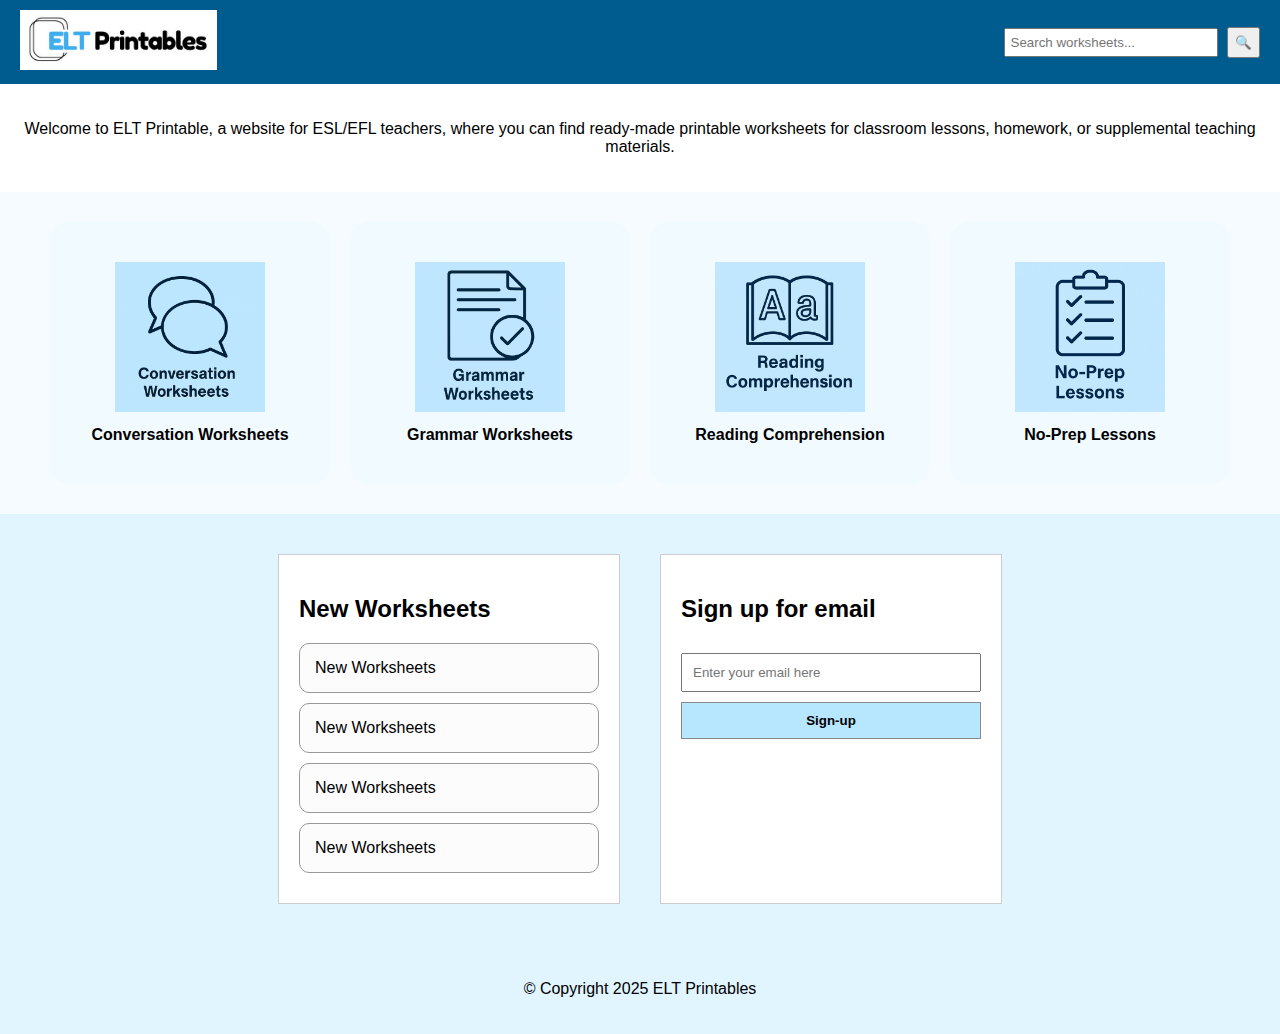
<file: index.html>
<!DOCTYPE html>
<html lang="en">
  <head>
    <meta charset="UTF-8" />
    <meta name="viewport" content="width=device-width, initial-scale=1.0" />
    <title>ELT Printables</title>
    <link rel="stylesheet" href="styles-home.css" />
  </head>
  <body>
    <!-- Header with Logo and Search -->
    <header class="site-header">
      <div class="logo">
        <img
          src="assets/images/eltprintables-logo.jpeg"
          alt="ELT Printables Logo"
        />
      </div>
      <div class="search-bar">
        <input type="text" placeholder="Search worksheets..." />
        <button>🔍</button>
      </div>
    </header>

    <!-- Welcome Text -->
    <section class="intro">
      <p>
        Welcome to ELT Printable, a website for ESL/EFL teachers, where you can
        find ready-made printable worksheets for classroom lessons, homework, or
        supplemental teaching materials.
      </p>
    </section>

    <!-- Categories -->
    <section class="categories">
      <div class="category">
        <a href="conversation/conversation.html"
          ><img
            src="assets/images/conversation-worksheets.png"
            alt="Conversation Worksheets"
        /></a>
        <a href="conversation/conversation.html">Conversation Worksheets</a>
      </div>
      <div class="category">
        <a href="grammar/grammar.html"
          ><img
            src="assets/images/grammar-worksheets.png"
            alt="Grammar Worksheets"
        /></a>
        <a href="grammar/grammar.html">Grammar Worksheets</a>
      </div>
      <div class="category">
        <a href="reading-comprehension/reading-comprehension.html"
          ><img
            src="assets/images/reading-comprehension.png"
            alt="Reading Worksheets"
        /></a>
        <a href="reading-comprehension/reading-comprehension.html"
          >Reading Comprehension</a
        >
      </div>
      <div class="category">
        <a href="no-prep/no-prep.html"
          ><img src="assets/images/no-prep-lessons.png" alt="No-Prep Lessons"
        /></a>
        <a href="no-prep/no-prep.html">No-Prep Lessons</a>
      </div>
    </section>

    <!-- New Worksheets + Email Signup -->
    <section class="main-content">
      <div class="new-worksheets">
        <h2>New Worksheets</h2>
        <div class="worksheet-card">New Worksheets</div>
        <div class="worksheet-card">New Worksheets</div>
        <div class="worksheet-card">New Worksheets</div>
        <div class="worksheet-card">New Worksheets</div>
      </div>

      <div class="email-signup">
        <h2>Sign up for email</h2>
        <input type="email" placeholder="Enter your email here" />
        <button>Sign-up</button>
      </div>
    </section>

    <!-- Footer -->
    <footer>
      <p>© Copyright 2025 ELT Printables</p>
    </footer>
  </body>
</html>
</file>
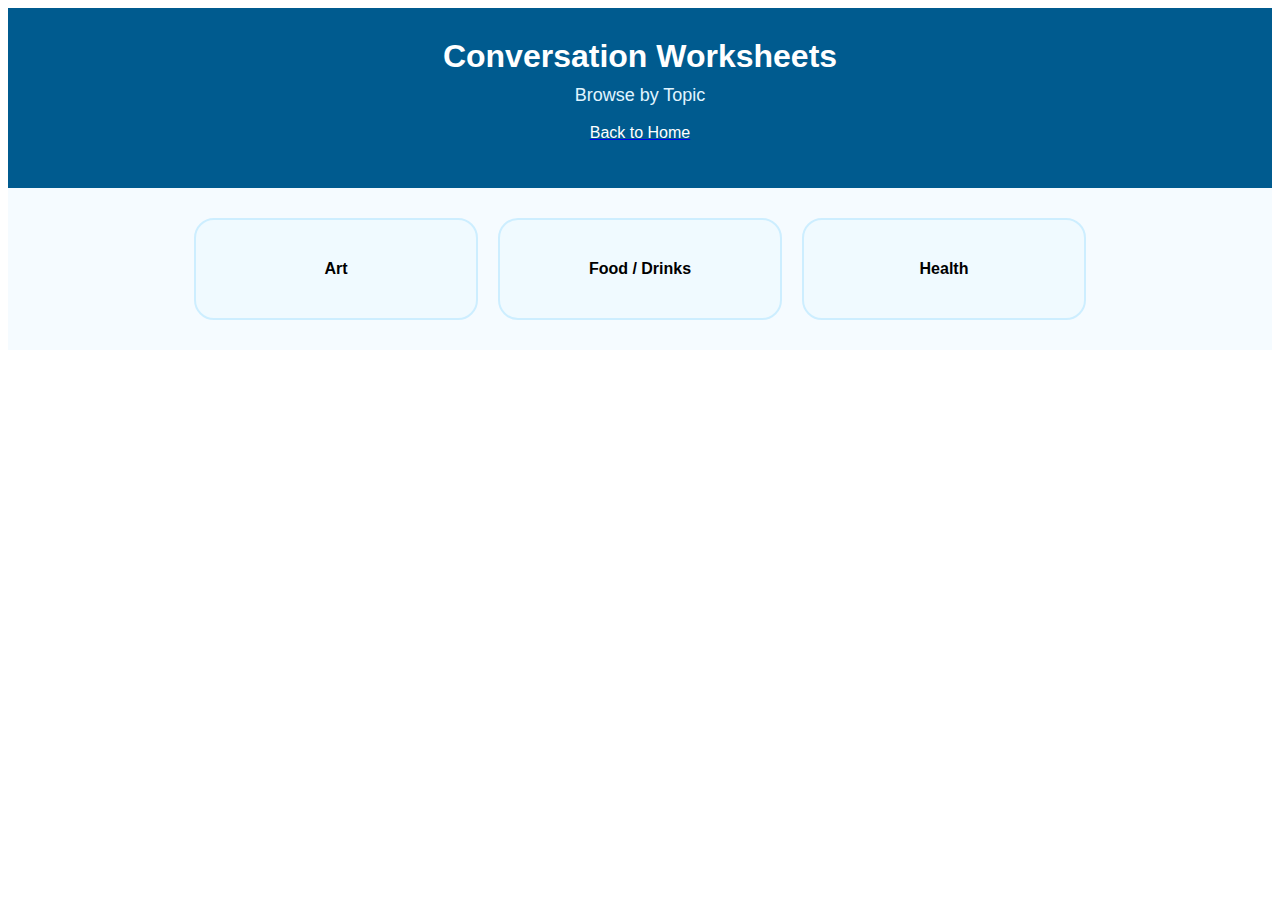
<file: conversation/index.html>
<!DOCTYPE html>
<html lang="en">
  <head>
    <meta charset="UTF-8" />
    <meta name="viewport" content="width=device-width, initial-scale=1.0" />
    <title>Browse Conversation Topics</title>
    <link rel="stylesheet" href="../styles-category-page.css" />
  </head>
  <body>
    <header class="page-header">
      <h1>Conversation Worksheets</h1>
      <p class="page-subtitle">Browse by Topic</p>
      <a href="../index.html"><p style="color: white">Back to Home</p></a>
    </header>

    <main class="topics-container">
      <a href="art/art.html" class="topic-card">Art</a>
      <a href="food/food.html" class="topic-card">Food / Drinks</a>
      <a href="health/health.html" class="topic-card">Health</a>
      <!-- Add more topics -->
    </main>
  </body>
</html>
</file>
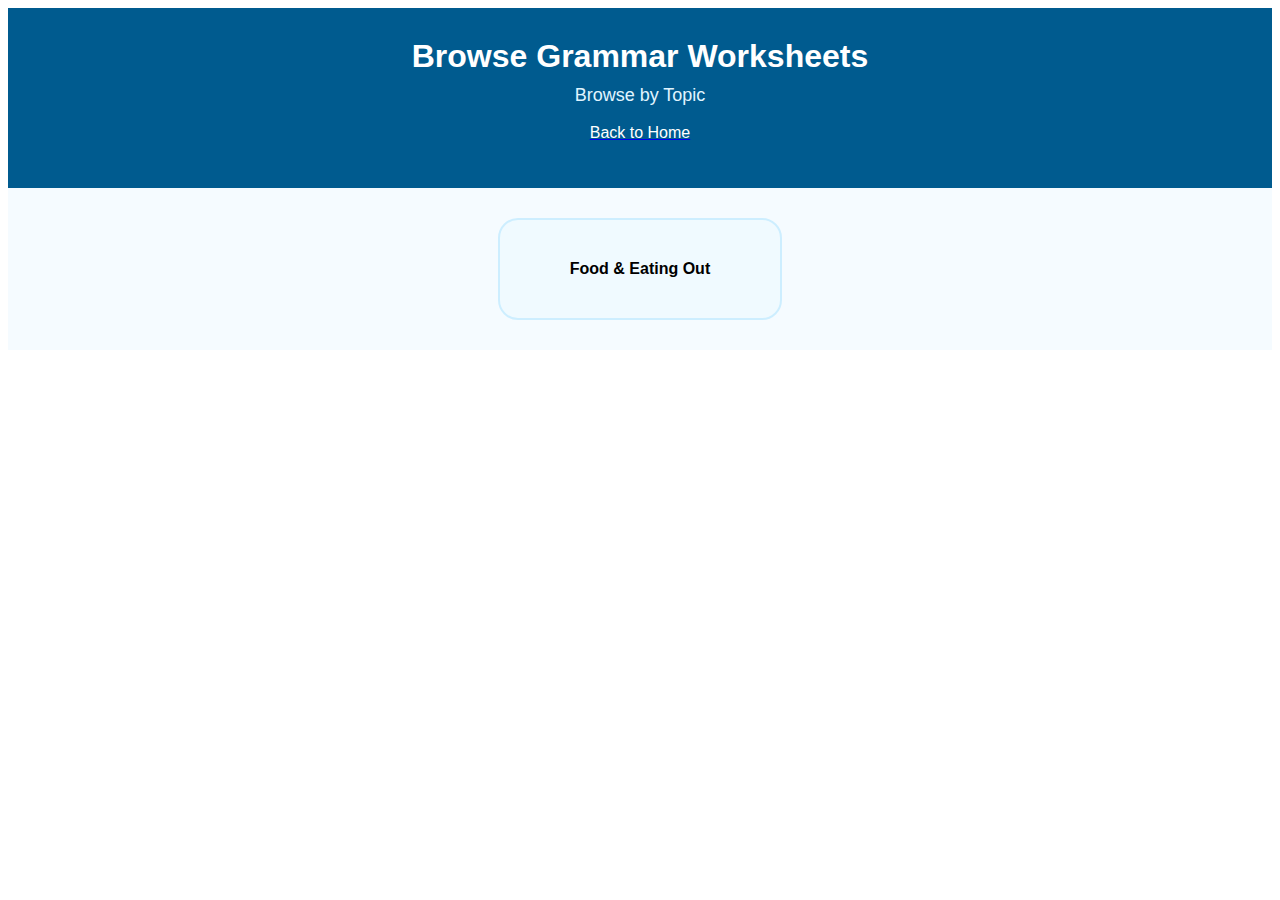
<file: grammar/index.html>
<!DOCTYPE html>
<html lang="en">
  <head>
    <meta charset="UTF-8" />
    <meta name="viewport" content="width=device-width, initial-scale=1.0" />
    <title>Grammar Worksheets</title>
    <link rel="stylesheet" href="../styles-category-page.css" />
  </head>
  <body>
    <header class="page-header">
      <h1>Browse Grammar Worksheets</h1>
      <p class="page-subtitle">Browse by Topic</p>
      <a href="../index.html"><p style="color: white">Back to Home</p></a>
    </header>

    <main class="topics-container">
      <a href="food/index.html" class="topic-card">Food & Eating Out</a>
      <!-- Add more topics -->
    </main>
  </body>
</html>
</file>
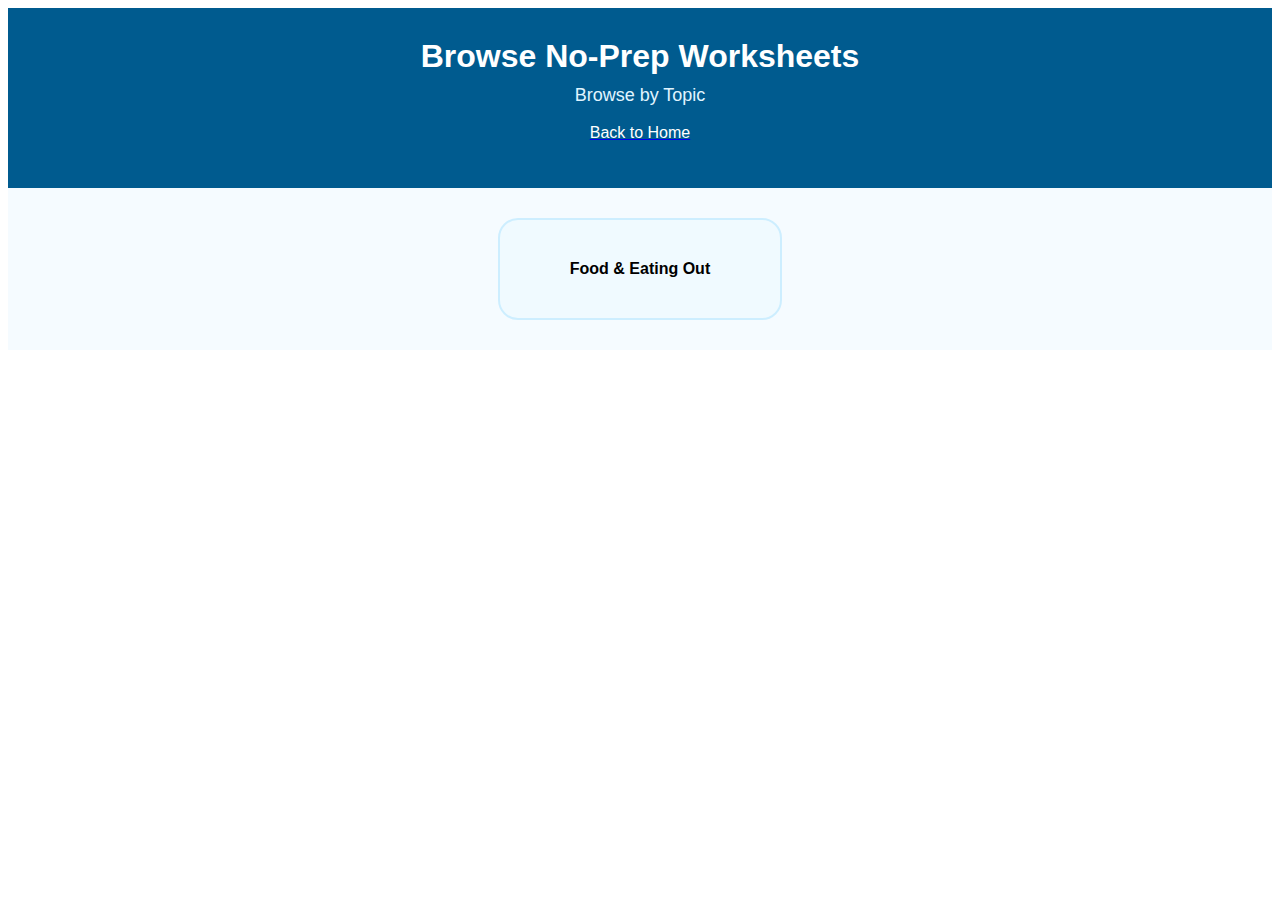
<file: no-prep-lessons/index.html>
<!DOCTYPE html>
<html lang="en">
  <head>
    <meta charset="UTF-8" />
    <meta name="viewport" content="width=device-width, initial-scale=1.0" />
    <title>No-Prep Lessons</title>
    <link rel="stylesheet" href="../styles-category-page.css" />
  </head>
  <body>
    <header class="page-header">
      <h1>Browse No-Prep Worksheets</h1>
      <p class="page-subtitle">Browse by Topic</p>
      <a href="../index.html"><p style="color: white">Back to Home</p></a>
    </header>

    <main class="topics-container">
      <a href="food/index.html" class="topic-card">Food & Eating Out</a>
      <!-- Add more topics -->
    </main>
  </body>
</html>
</file>
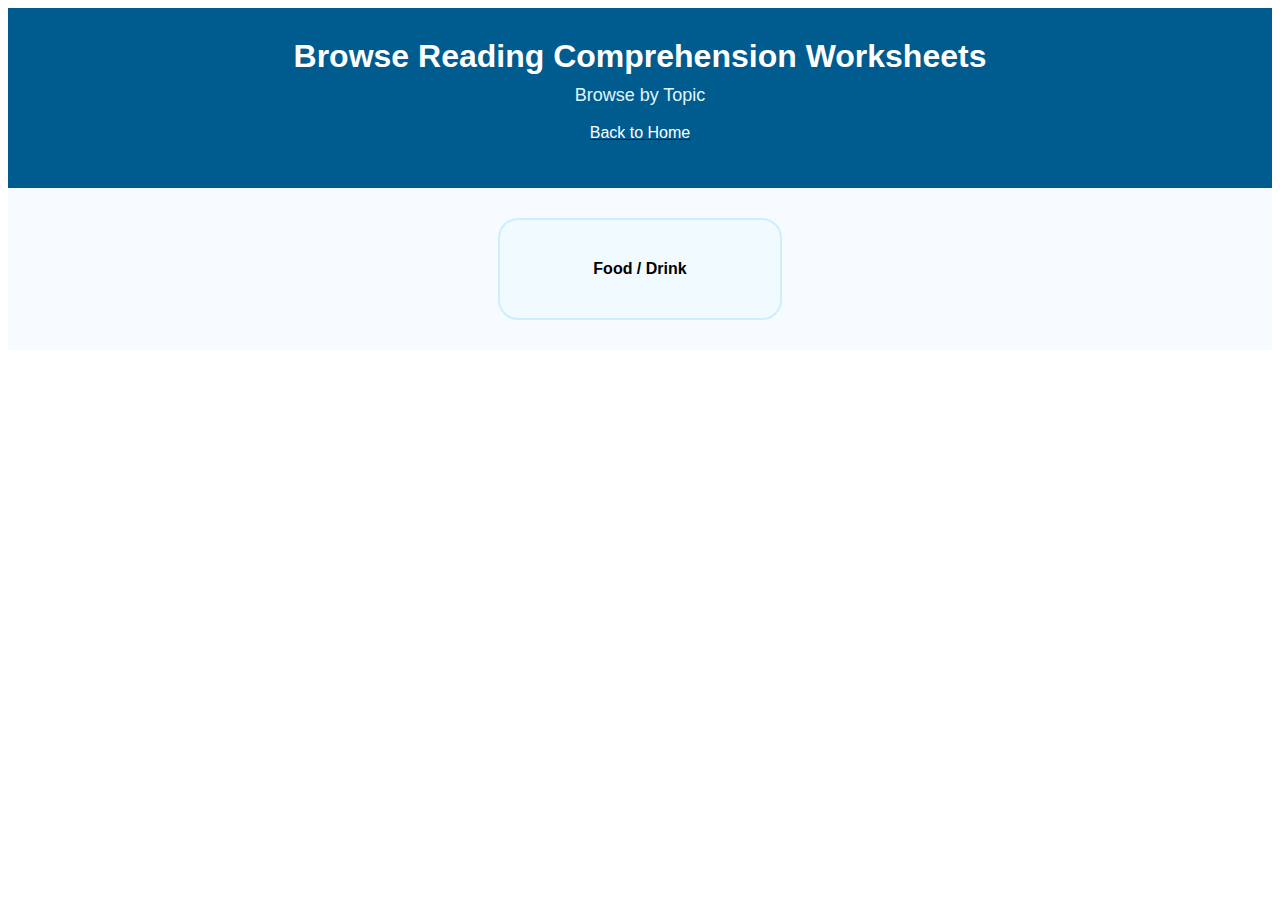
<file: reading-comprehension/index.html>
<!DOCTYPE html>
<html lang="en">
  <head>
    <meta charset="UTF-8" />
    <meta name="viewport" content="width=device-width, initial-scale=1.0" />
    <title>Reading Comprehension Worksheets</title>
    <link rel="stylesheet" href="../styles-category-page.css" />
  </head>
  <body>
    <header class="page-header">
      <h1>Browse Reading Comprehension Worksheets</h1>
      <p class="page-subtitle">Browse by Topic</p>
      <a href="../index.html"><p style="color: white">Back to Home</p></a>
    </header>

    <main class="topics-container">
      <a href="food/food.html" class="topic-card">Food / Drink</a>
      <!-- Add more topics -->
    </main>
  </body>
</html>
</file>
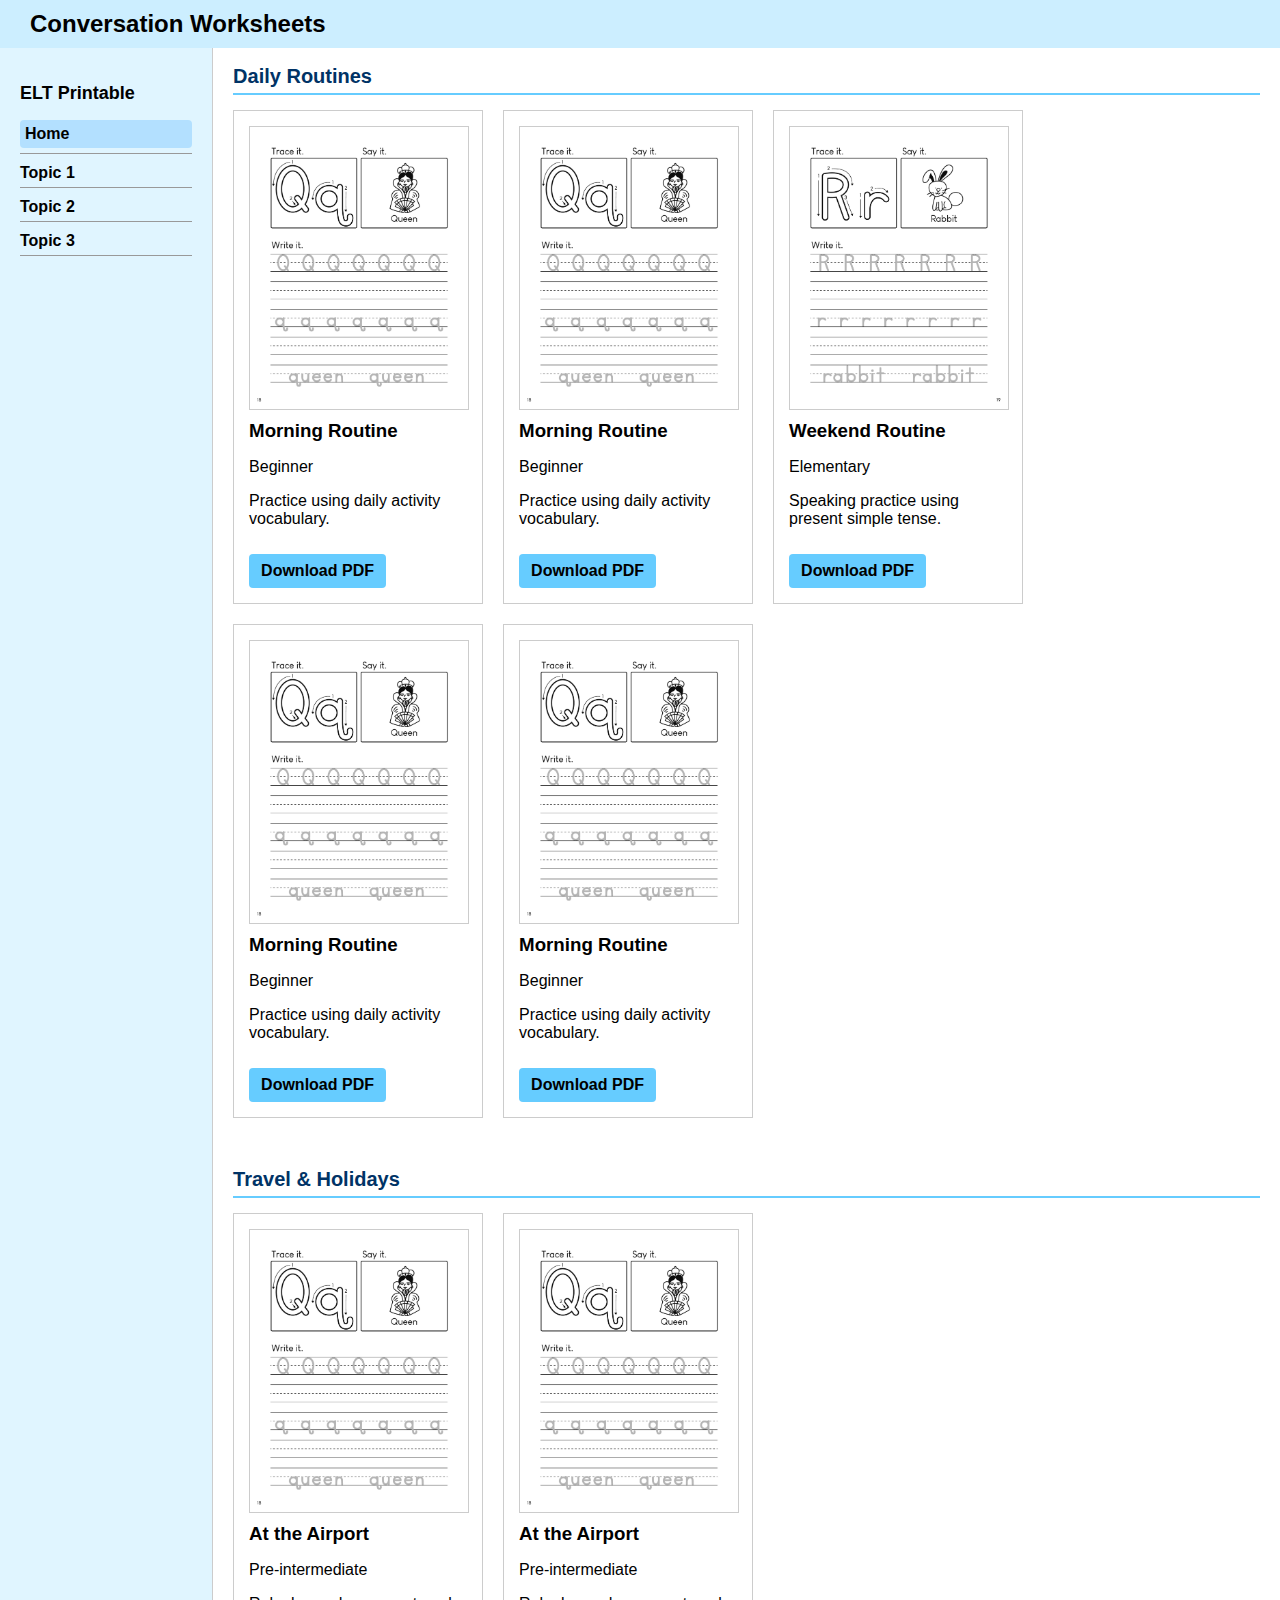
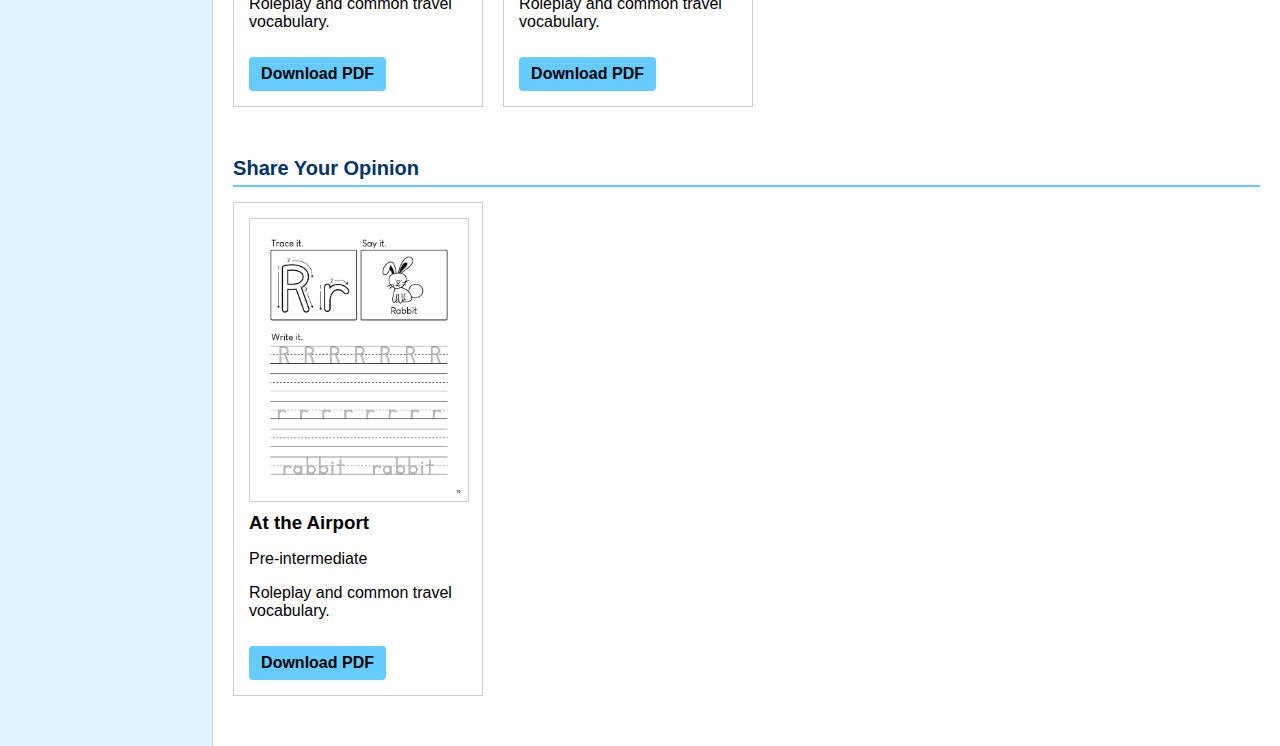
<file: conversation/conversation.html>
<!DOCTYPE html>
<html lang="en">
  <head>
    <meta charset="UTF-8" />
    <meta name="viewport" content="width=device-width, initial-scale=1.0" />
    <title>Conversation Worksheets</title>
    <link rel="stylesheet" href="../styles-worksheets.css" />
  </head>
  <body>
    <div class="page-header">
      <h1>Conversation Worksheets</h1>
    </div>

    <div class="container">
      <!-- Sidebar -->
      <aside class="sidebar">
        <h2>ELT Printable</h2>
        <ul>
          <li><a href="../index.html" class="active">Home</a></li>
          <li><a href="#one">Topic 1</a></li>
          <li><a href="#two">Topic 2</a></li>
          <li><a href="#three">Topic 3</a></li>
        </ul>
      </aside>

      <!-- Main Content -->
      <main class="worksheet-topic-container">
        <!-- Topic 1 -->
        <section class="worksheet-topic" id="one">
          <h2>Daily Routines</h2>
          <div class="worksheet-list">
            <div class="worksheet-card">
              <img src="DHP01_pg.18.jpg" alt="Worksheet 1" />
              <h3>Morning Routine</h3>
              <p>Beginner</p>
              <p>Practice using daily activity vocabulary.</p>
              <a
                href="worksheets/morning-routine.pdf"
                class="download-btn"
                download
                >Download PDF</a
              >
            </div>
            <div class="worksheet-card">
              <img src="DHP01_pg.18.jpg" alt="Worksheet 1" />
              <h3>Morning Routine</h3>
              <p>Beginner</p>
              <p>Practice using daily activity vocabulary.</p>
              <a
                href="worksheets/morning-routine.pdf"
                class="download-btn"
                download
                >Download PDF</a
              >
            </div>

            <div class="worksheet-card">
              <img src="DHP01_pg.19.jpg" alt="Worksheet 2" />
              <h3>Weekend Routine</h3>
              <p>Elementary</p>
              <p>Speaking practice using present simple tense.</p>
              <a
                href="worksheets/weekend-routine.pdf"
                class="download-btn"
                download
                >Download PDF</a
              >
            </div>
            <div class="worksheet-card">
              <img src="DHP01_pg.18.jpg" alt="Worksheet 1" />
              <h3>Morning Routine</h3>
              <p>Beginner</p>
              <p>Practice using daily activity vocabulary.</p>
              <a
                href="worksheets/morning-routine.pdf"
                class="download-btn"
                download
                >Download PDF</a
              >
            </div>
            <div class="worksheet-card">
              <img src="DHP01_pg.18.jpg" alt="Worksheet 1" />
              <h3>Morning Routine</h3>
              <p>Beginner</p>
              <p>Practice using daily activity vocabulary.</p>
              <a
                href="worksheets/morning-routine.pdf"
                class="download-btn"
                download
                >Download PDF</a
              >
            </div>
          </div>
        </section>

        <!-- Topic 2 -->
        <section class="worksheet-topic" id="two">
          <h2>Travel & Holidays</h2>
          <div class="worksheet-list">
            <div class="worksheet-card">
              <img src="DHP01_pg.18.jpg" alt="Travel Worksheet" />
              <h3>At the Airport</h3>
              <p>Pre-intermediate</p>
              <p>Roleplay and common travel vocabulary.</p>
              <a href="worksheets/airport.pdf" class="download-btn" download
                >Download PDF</a
              >
            </div>
            <div class="worksheet-card">
              <img src="DHP01_pg.18.jpg" alt="Travel Worksheet" />
              <h3>At the Airport</h3>
              <p>Pre-intermediate</p>
              <p>Roleplay and common travel vocabulary.</p>
              <a href="worksheets/airport.pdf" class="download-btn" download
                >Download PDF</a
              >
            </div>
          </div>
        </section>

        <!-- Topic 3 -->
        <section class="worksheet-topic" id="three">
          <h2>Share Your Opinion</h2>
          <div class="worksheet-list">
            <div class="worksheet-card">
              <img src="DHP01_pg.19.jpg" alt="Travel Worksheet" />
              <h3>At the Airport</h3>
              <p>Pre-intermediate</p>
              <p>Roleplay and common travel vocabulary.</p>
              <a href="worksheets/airport.pdf" class="download-btn" download
                >Download PDF</a
              >
            </div>
          </div>
        </section>
      </main>
    </div>
  </body>
</html>
</file>
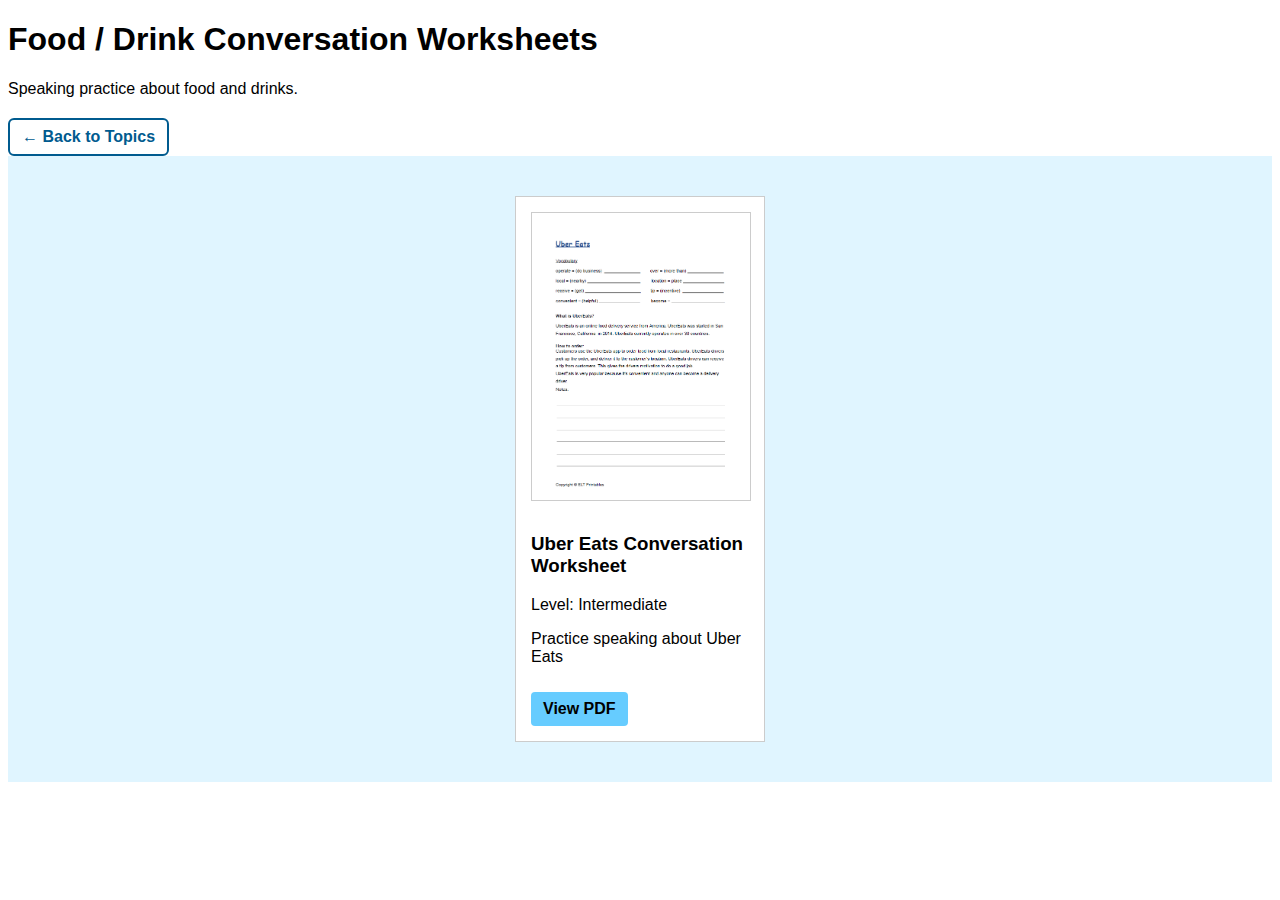
<file: reading-comprehension/food/food.html>
<!DOCTYPE html>
<html lang="en">
  <head>
    <meta charset="UTF-8" />
    <meta name="viewport" content="width=device-width, initial-scale=1.0" />
    <title>Food / Drink Conversation Worksheets</title>
    <meta
      name="description"
      content="Explore printable ESL worksheets for adult learners focused on food and eating out. Great for conversation practice."
    />
       <style>
      body {
        font-family: Arial, sans-serif;
      }
    </style>
  </head>
  <body>
    <!-- Page Header -->
    <header class="page-header">
      <h1>Food / Drink Conversation Worksheets</h1>
      <p class="page-subtitle">Speaking practice about food and drinks.</p>
      <div style="margin-top: 20px">
        <a
          href="../index.html"
          style="
            display: inline-block;
            background: #ffffff;
            color: #005b8f;
            text-decoration: none;
            font-weight: bold;
            padding: 8px 12px;
            border: 2px solid #005b8f;
            border-radius: 6px;
            transition: background 0.3s;
          "
          >← Back to Topics</a
        >
      </div>
    </header>

    <!-- Worksheet List -->
    <main
      class="worksheet-list"
      style="
        display: flex;
        flex-wrap: wrap;
        justify-content: center;
        gap: 20px;
        padding: 40px 20px;
        background: #e0f5ff;
      "
    >
      <!-- Worksheet Card 1 -->
      <div
        class="worksheet-card"
        style="
          width: 250px;
          background: #fff;
          border: 1px solid #ccc;
          padding: 15px;
          text-align: left;
          box-sizing: border-box;
        "
      >
        <img
          src="./previews/uber-eats-conversation-worksheet.png"
          alt="Uber Eats Conversation Worksheet Preview"
          style="
            width: 100%;
            height: auto;
            border: 1px solid #ccc;
            margin-bottom: 10px;
          "
        />
        <h3>Uber Eats Conversation Worksheet</h3>
        <p>Level: Intermediate</p>
        <p>Practice speaking about Uber Eats</p>
        <a
          href="../food/pdf/uber_eats.pdf"
          class="download-btn"
          style="
            display: inline-block;
            margin-top: 10px;
            background-color: #66ccff;
            color: #000;
            padding: 8px 12px;
            text-decoration: none;
            font-weight: bold;
            border-radius: 4px;
          "
          >View PDF</a
        >
      </div>

      <!-- Worksheet Card 2 -->
      
      </div>
    </main>
  </body>
</html>
</file>
<file: styles-home.css>
body {
  font-family: Arial, sans-serif;
  margin: 0;
  background: #e0f5ff;
}

.site-header {
  display: flex;
  justify-content: space-between;
  align-items: center;
  background: #005b8f;
  padding: 10px 20px;
  color: white;
}

.logo img {
  height: 60px;
}

.search-bar input {
  padding: 5px;
  width: 200px;
}

.search-bar button {
  padding: 6px;
  margin-left: 5px;
  cursor: pointer;
}

.intro {
  text-align: center;
  padding: 20px;
  background: #fff;
}

.categories {
  display: flex;
  justify-content: center;
  flex-wrap: wrap;
  gap: 20px;
  padding: 30px;
  background: #f5fbff;
}

.category {
  text-align: center;
  padding: 40px;
  border-radius: 20px;
  background: #f0faff;
  width: 200px;
  transition: 0.3s;
}

.category img {
  width: 150px;
  height: 150px;
  margin-bottom: 10px;
}

.category a {
  display: block;
  font-weight: bold;
  color: black;
  text-decoration: none;
}

.category:hover {
  background: #d9efff;
}

.main-content {
  display: flex;
  justify-content: center;
  gap: 40px;
  padding: 40px;
  background: #e0f5ff;
  flex-wrap: wrap;
}

.new-worksheets, .email-signup {
  background: #fff;
  padding: 20px;
  border: 1px solid #ccc;
  width: 300px;
}

.worksheet-card {
  background: #fcfcfc;
  border: 1px solid #999;
  padding: 15px;
  margin: 10px 0;
  border-radius: 10px;
}

.email-signup input {
  width: 92%;
  padding: 10px;
  margin: 10px 0;
}

.email-signup button {
  width: 100%;
  padding: 10px;
  background: #b7e6ff;
  border: 1px solid #888;
  cursor: pointer;
  font-weight: bold;
}

footer {
  text-align: center;
  padding: 20px;
  background: #e0f5ff;
}
</file>
<file: styles-category-page.css>
body {
  font-family: Arial, sans-serif;
}

.page-header {
  background: #005b8f; /* match homepage header */
  color: white;
  text-align: center;
  padding: 30px 20px;
}

.page-header h1 {
  font-size: 32px;
  margin: 0;
  color: white;
}

.page-subtitle {
  font-size: 18px;
  color: #e0f5ff;
  margin-top: 10px;
}

/* Container for topic cards */
.topics-container {
  display: flex;
  justify-content: center;
  flex-wrap: wrap;
  gap: 20px;
  padding: 30px;
  background: #f5fbff; /* matches homepage category section */
}

/* Individual topic card */
.topic-card {
  background: #f0faff; /* consistent with homepage category cards */
  border-radius: 20px;
  padding: 40px;
  width: 200px;
  text-align: center;
  text-decoration: none;
  font-weight: bold;
  color: black;
  border: 2px solid #cdeeff;
  transition: 0.3s;
}

.topic-card:hover {
  background: #d9efff;
  transform: translateY(-3px);
}
</file>
<file: styles-worksheets.css>
/* Global Styles */
body {
  margin: 0;
  font-family: Arial, sans-serif;
  background: #fff;
}

/* Page Header */
.page-header {
  background-color: #cceeff;
  padding: 10px 30px;
}

.page-header h1 {
  margin: 0;
  font-size: 24px;
}

/* Layout Container */
.container {
  display: flex;
}

/* Sidebar Styles */
.sidebar {
  width: 200px;
  background-color: #e0f5ff;
  padding: 20px;
  border-right: 1px solid #ccc;
}

.sidebar h2 {
  font-size: 18px;
  margin-bottom: 15px;
}

.sidebar ul {
  list-style: none;
  padding: 0;
}

.sidebar li {
  margin-bottom: 10px;
  border-bottom: 1px solid #999;
  padding-bottom: 5px;
}

.sidebar a {
  text-decoration: none;
  color: black;
  font-weight: bold;
}

.sidebar a.active,
.sidebar a:hover {
  background-color: #b3e0ff;
  padding: 5px;
  display: block;
  border-radius: 4px;
}

/* Topic Section Wrapper */
.worksheet-topic {
  max-width: 1200px;
  margin: 0 auto 50px auto;
  padding: 0 20px;
}

/* Topic Heading */
.worksheet-topic h2 {
  font-size: 20px;
  margin-bottom: 15px;
  color: #003366;
  border-bottom: 2px solid #66ccff;
  padding-bottom: 5px;
}

/* Horizontal Worksheet Layout Inside Each Topic */
.worksheet-list {
  display: flex;
  flex-wrap: wrap;
  gap: 20px;
}

/* Individual Worksheet Cards */
.worksheet-card {
  width: 250px;
  background: #fff;
  border: 1px solid #ccc;
  padding: 15px;
  text-align: left;
  box-sizing: border-box;
}

.worksheet-card img {
  display: block;
  width: 100%;
  max-width: 100%;
  height: auto;
  object-fit: contain;
  border: 1px solid #ccc;
  margin-bottom: 10px;
}

.worksheet-card h3 {
  margin: 0 0 5px 0;
}

/* Download Button */
.download-btn {
  display: inline-block;
  margin-top: 10px;
  background-color: #66ccff;
  color: #000;
  padding: 8px 12px;
  text-decoration: none;
  font-weight: bold;
  border-radius: 4px;
}

.download-btn:hover {
  background-color: #4ab8e6;
}
</file>
